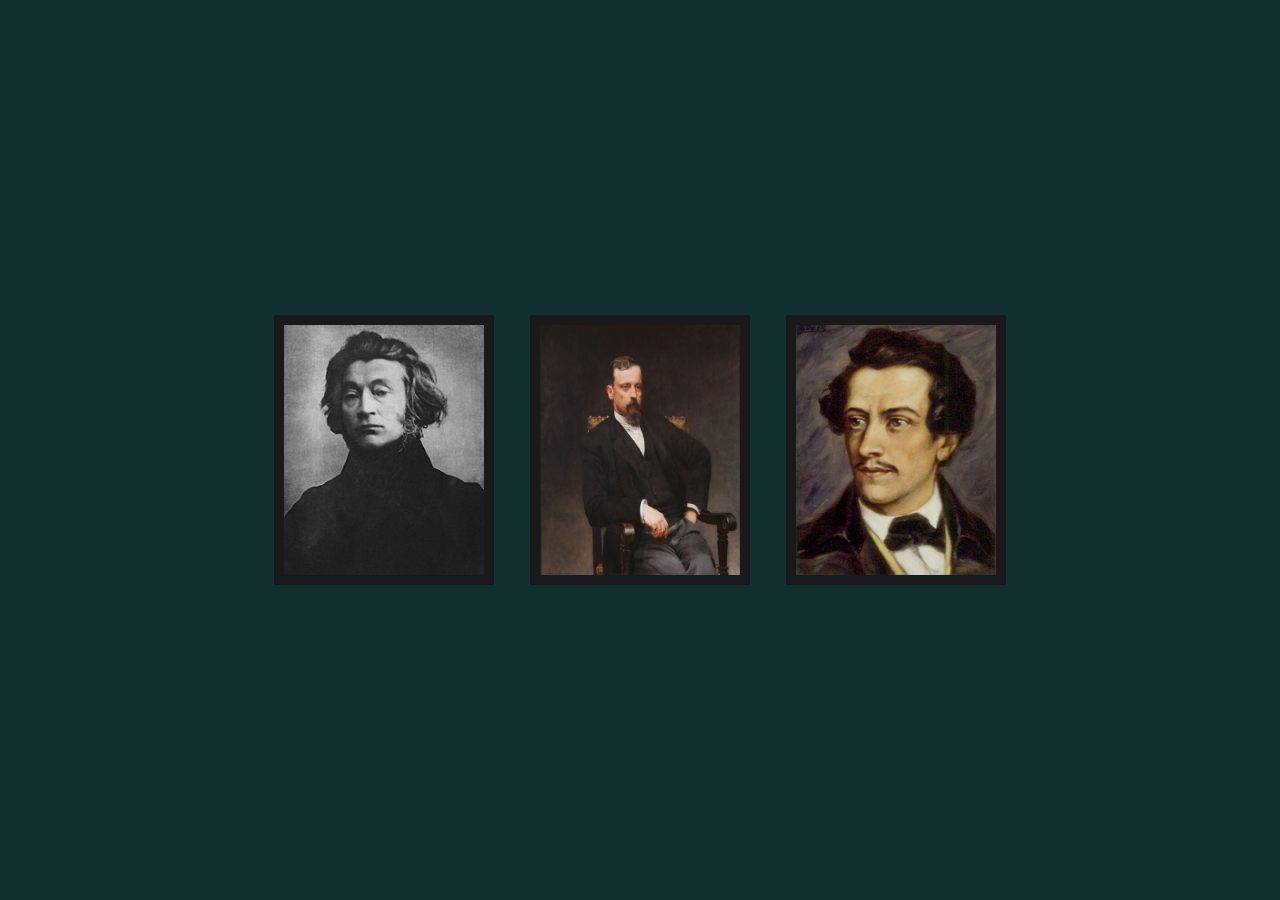
<file: szkola/index.html>
<!DOCTYPE html>
<html lang="pl" dir="ltr">
  <head>
    <meta charset="utf-8">
    <link rel="stylesheet" type="text/css" href="styl.css">
    <title></title>
  </head>
  <body>
    <div class="mickiewicz">
        <a href="mickiewicz/mickiewicz.html" title="Adam mickiewicz">
          <img src="img/mickiewicz.jpg" width="200" height="250"/>
          </a>
      </div>

      <div class="slowacki">
          <a href="slowacki/slowacki.html" title="Juliusz Słowacki">
            <img src="img/slowacki.jpg" width="200" height="250"/>
            </a>
        </div>

        <div class="sienkiewicz">
            <a href="sienkiewicz/sienkiewicz.html" title="Henryk sienkiewicz">
              <img src="img/sienkiewicz.png" width="200" height="250"/>
              </a>
          </div>
  </body>
</html>
</file>
<file: szkola/styl.css>
body {
  margin: 0;
  padding: 0;
  font-family: sans-serif;
  background: #122f30;
}
.mickiewicz {
  padding: 10px;
  position: absolute;
  top: 50%;
  left: 30%;
  transform: translate(-50%, -50%);
  background: #191919;
  text-align: center;
  width: 200px;
  height: 250px;
  transition: 0.5s;
}
.slowacki {
  padding: 10px;
  position: absolute;
  top: 50%;
  left: 70%;
  transform: translate(-50%, -50%);
  background: #191919;
  text-align: center;
  width: 200px;
  height: 250px;
  transition: 0.5s;
}
.sienkiewicz {
  padding: 10px;
  position: absolute;
  top: 50%;
  left: 50%;
  transform: translate(-50%, -50%);
  background: #191919;
  text-align: center;
  width: 200px;
  height: 250px;
transition: 0.5s;
}
.mickiewicz:hover {
  width: 220px;
  height: 270px;
}
.slowacki:hover {
  width: 220px;
  height: 270px;
}
.sienkiewicz:hover {
  width: 220px;
  height: 270px;
}
</file>
